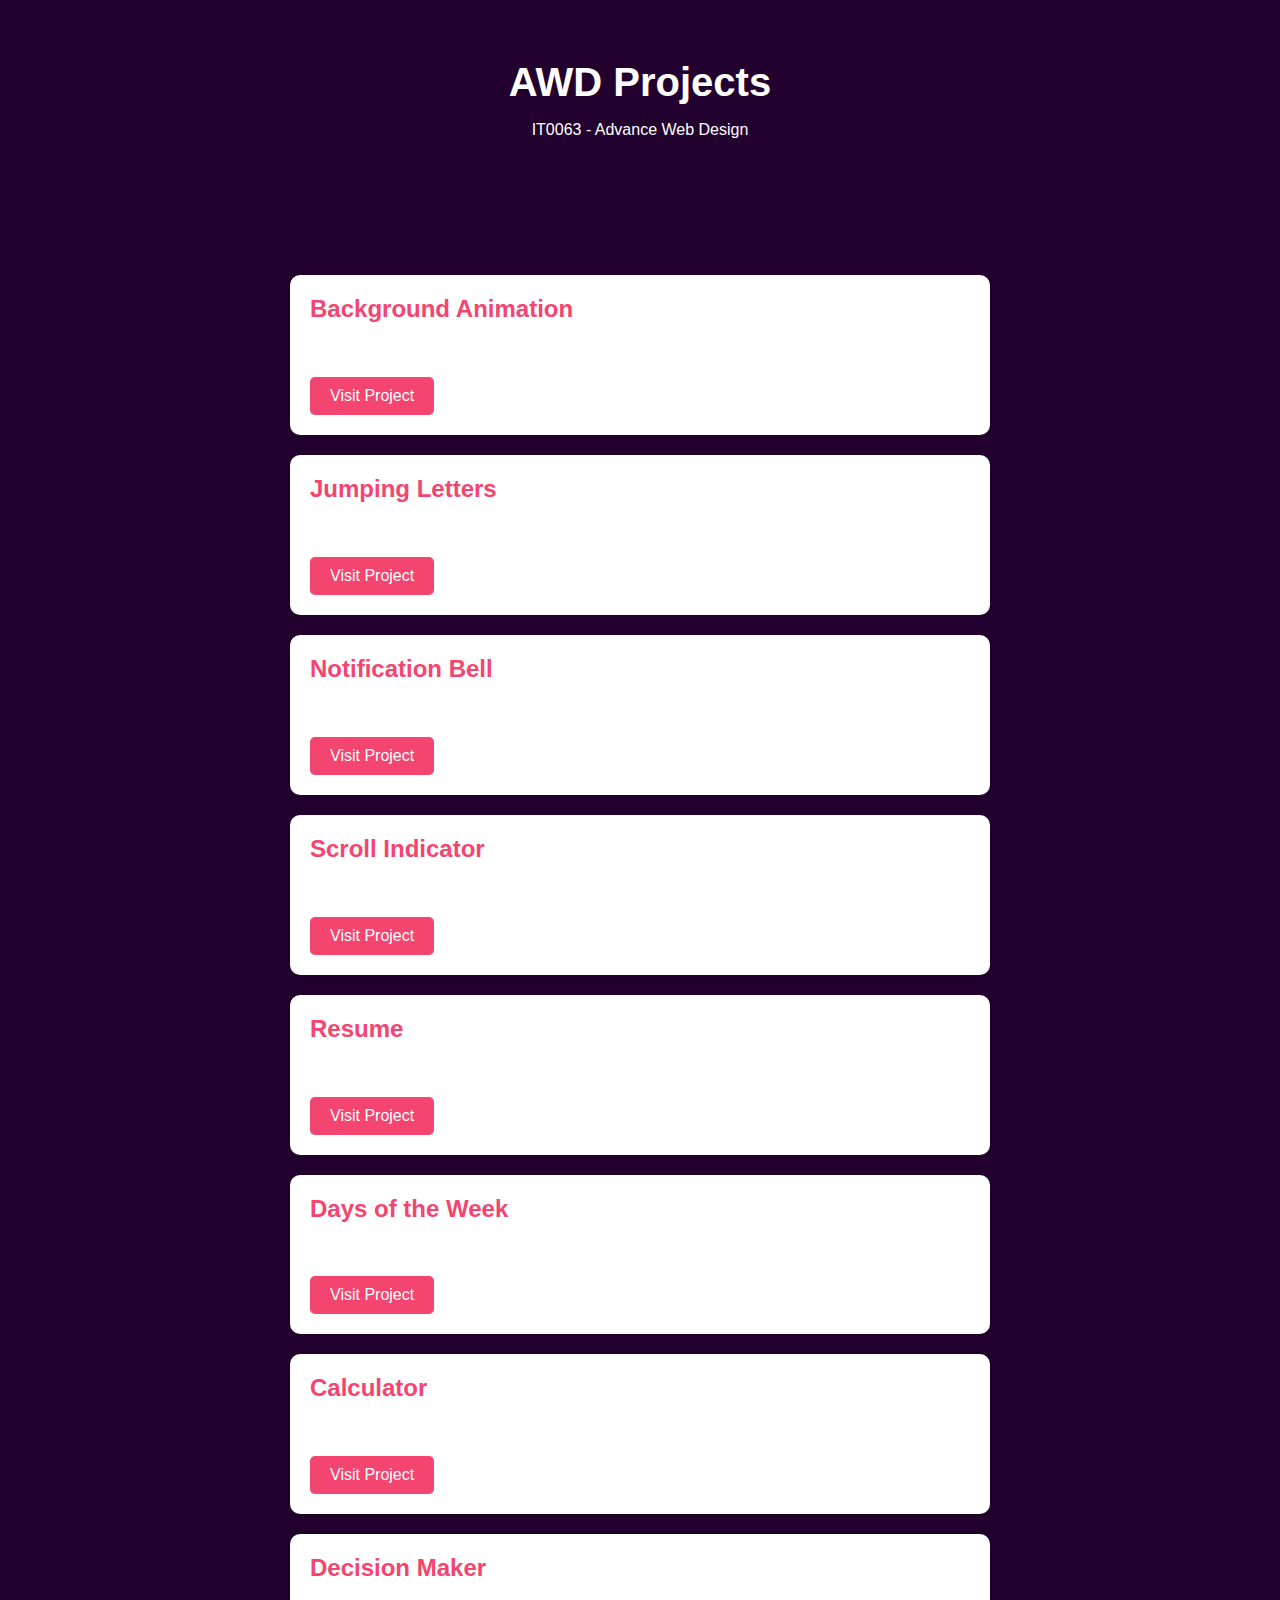
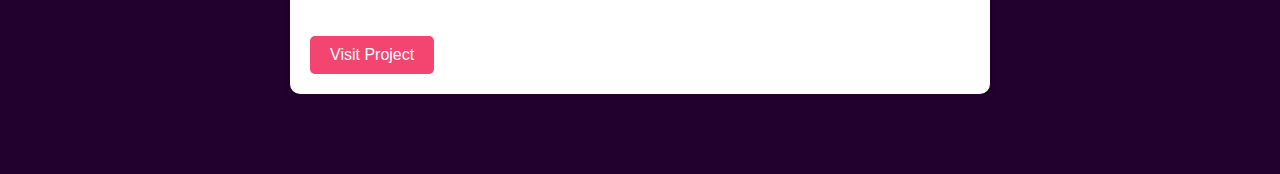
<file: index.html>
<!DOCTYPE html>
<html lang="en">

<head>
    <meta charset="UTF-8">
    <meta name="viewport" content="width=device-width, initial-scale=1.0">
    <title>pascua_landingpage</title>
    <link rel="stylesheet" href="./Assets/CSS/style.css">
</head>

<body>
    <header>
        <div class="container">
            <h1>AWD Projects</h1>
            <p>IT0063 - Advance Web Design</p>
        </div>
    </header>

    <section class="projects">
        <div class="container">
            <div class="project" style="background-image: url(https://i.pinimg.com/236x/18/2d/b9/182db9ac0cbc0450702cf7dc954f5f89.jpg);">
                <h2>Background Animation</h2>
                <p>Laboratory Activity #1</p>
                <a href="./pascua_bganimation_awd/index.html" target="_blank" class="btn">Visit Project</a>
            </div>

        <div class="project" style="background-image: url(https://i.pinimg.com/236x/fe/55/3e/fe553eda97887845a0e82295acfb2255.jpg);">
                <h2>Jumping Letters</h2>
                <p>Laboratory Activity #2</p>
                <a href="./pascua_jumping letters_awd/index.html" target="_blank" class="btn">Visit Project</a>
            </div>

        <div class="project" style="background-image: url(https://i.pinimg.com/236x/77/34/9e/77349e886e4832c67fe6620bd7ac2aef.jpg);">
                <h2>Notification Bell</h2>
                <p>Laboratory Activity #3</p>
                <a href="./pascua_notifbell_awd/index.html" target="_blank" class="btn">Visit Project</a>
            </div>

        <div class="project" style="background-image: url(https://i.pinimg.com/236x/b5/34/91/b53491bc03cb387e6603e13981778e6d.jpg);">
                <h2>Scroll Indicator</h2>
                <p>Laboratory Acitivity #4</p>
                <a href="./pascua_scrollindicator_awd/index.html" target="_blank" class="btn">Visit Project</a>
            </div>

            <div class="project" style="background-image: url(https://i.pinimg.com/236x/99/08/b9/9908b9289ad5b9a96707dd18136f4831.jpg);">
                <h2>Resume</h2>
                <p>Technical Summative 1</p>
                <a href="./pascua_resume_awd/index.html" target="_blank" class="btn">Visit Project</a>
            </div>

        <div class="project" style="background-image: url(https://i.pinimg.com/236x/74/ce/78/74ce785ecfc83791a717a5e5d74e4906.jpg);">
                <h2>Days of the Week</h2>
                <p>Technical Summative 2</p>
                <a href="./pascua_tsa2_awd/index.html" target="_blank" class="btn">Visit Project</a>
            </div>

        <div class="project" style="background-image: url(https://i.pinimg.com/236x/24/62/ca/2462ca8b38e99ca0b04f3910046bdd32.jpg);">
                <h2>Calculator</h2>
                <p>Technical Summative 3</p>
                <a href="./pascua_tsa3_awd/index.html" target="_blank" class="btn">Visit Project</a>
            </div>

        <div class="project" style="background-image: url(https://i.pinimg.com/236x/03/d9/52/03d9520307238b21b4ea436628b23b85.jpg);">
                <h2>Decision Maker</h2>
                <p>Animation Project</p>
                <a href="./pascua_midterm_awd/index.html" target="_blank" class="btn">Visit Project</a>
            </div>

            </div>
    </section>
    
    <script src="./Assets/JS/script.js"></script>

</body>

</html>
</file>
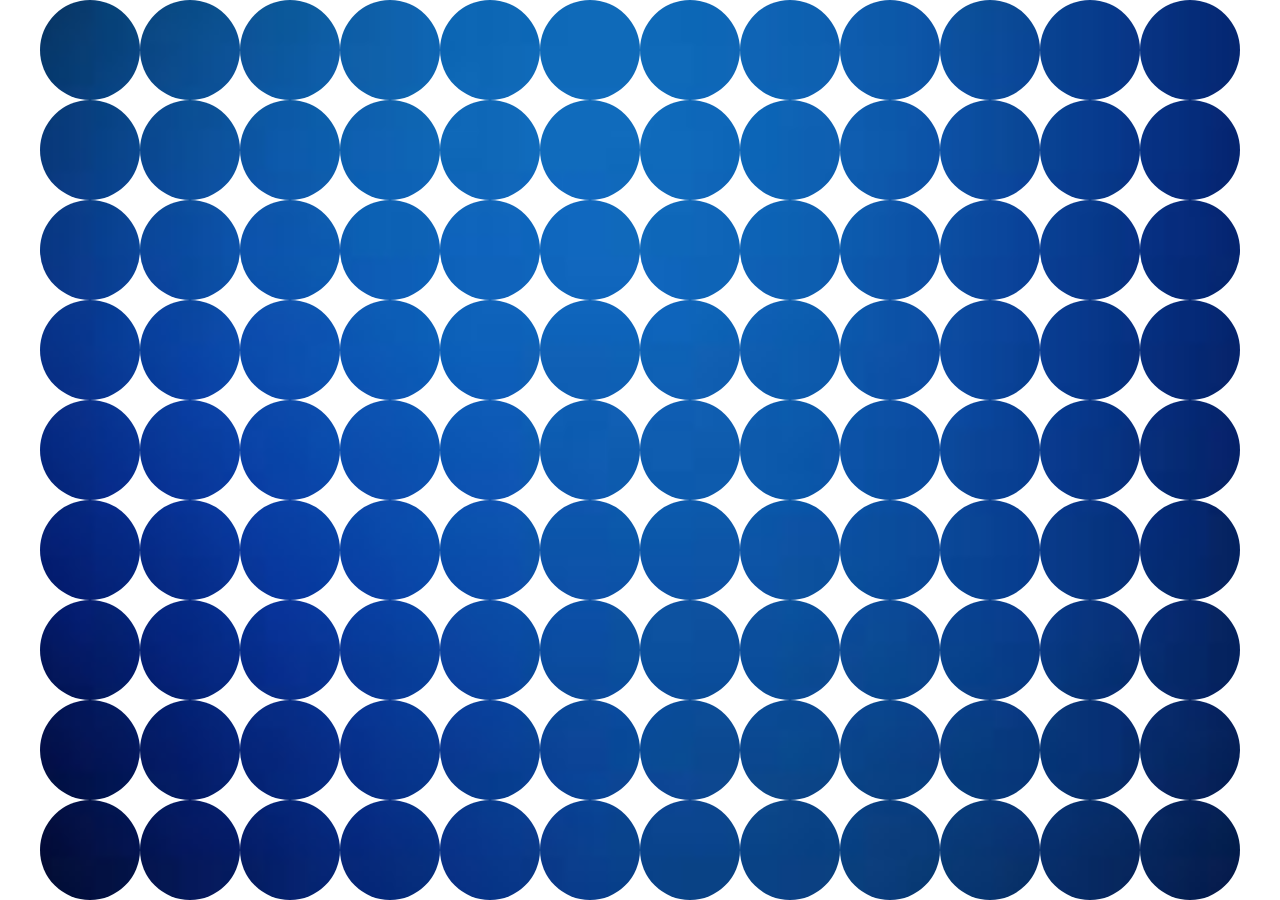
<file: pascua_bganimation_awd/index.html>
<!DOCTYPE html>
<html lang="en">
<head>
    <meta charset="UTF-8">
    <meta name="viewport" content="width=device-width, initial-scale=1.0">
    <title>pascua_bganimation</title>
    <link rel="stylesheet" href="./Assets/CSS/style.css">
</head>
<body>
    <div class="container"></div>
    
    <script src="./Assets/JS/script.js"></script>
</body>
</html>
</file>
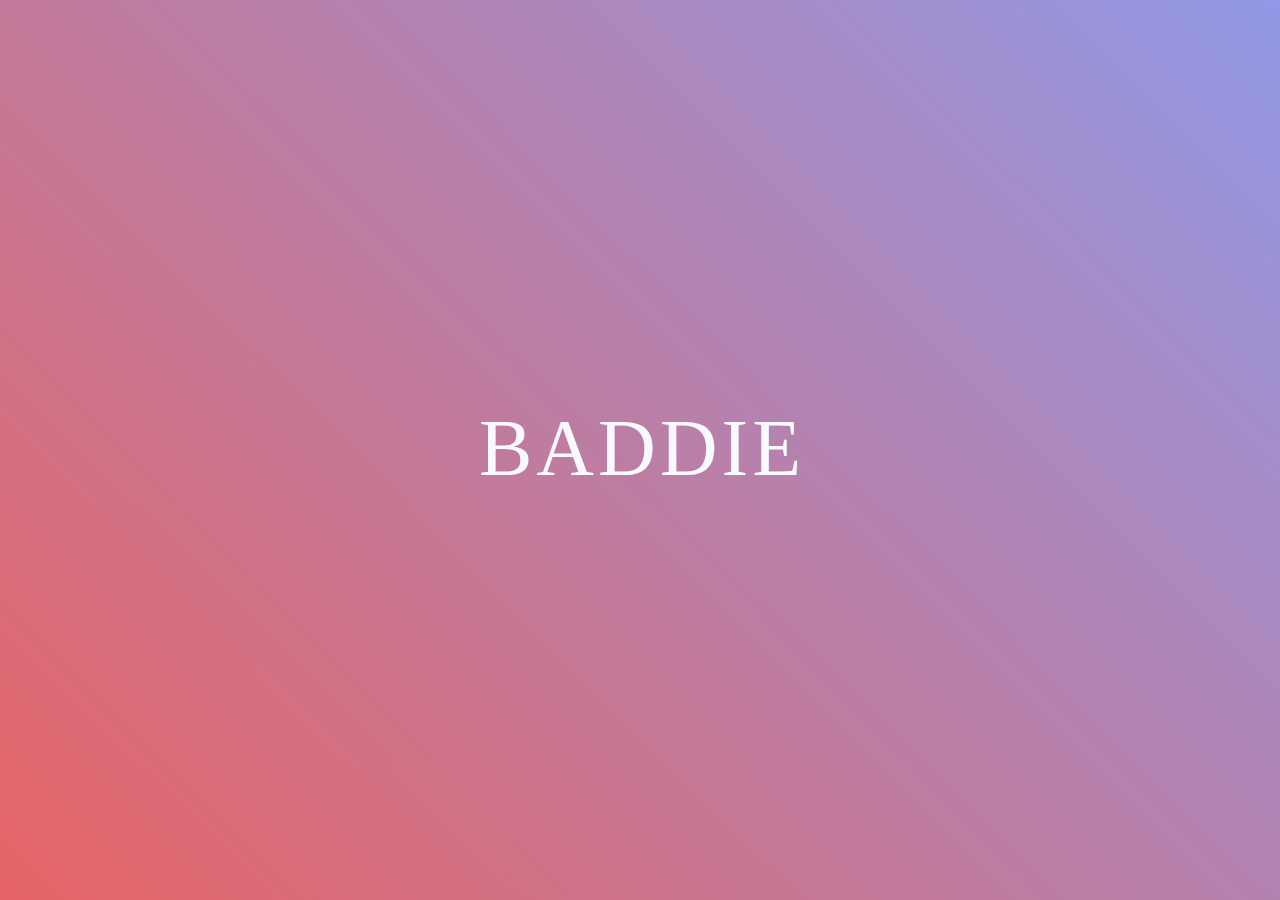
<file: pascua_jumping letters_awd/index.html>
<!DOCTYPE html>
<html lang="en">
<head>
    <meta charset="UTF-8"/>
    <meta name="viewport" content="width=device-width, initial-scale=1.0"/>
    <title>pascua_jumpingletters</title>
    <link rel="stylesheet" href="./Assets/CSS/style.css"/>
</head>
<body>
    <div class="letters" id="_letters">
        <span class="letter" id="_letter">B</span>
        <span class="letter" id="_letter">A</span>
        <span class="letter" id="_letter">D</span>
        <span class="letter" id="_letter">D</span>
        <span class="letter" id="_letter">I</span>
        <span class="letter" id="_letter">E</span>
    </div>
    <script src="./Assets/JS/script.js"></script>
</body>
</html>
</file>
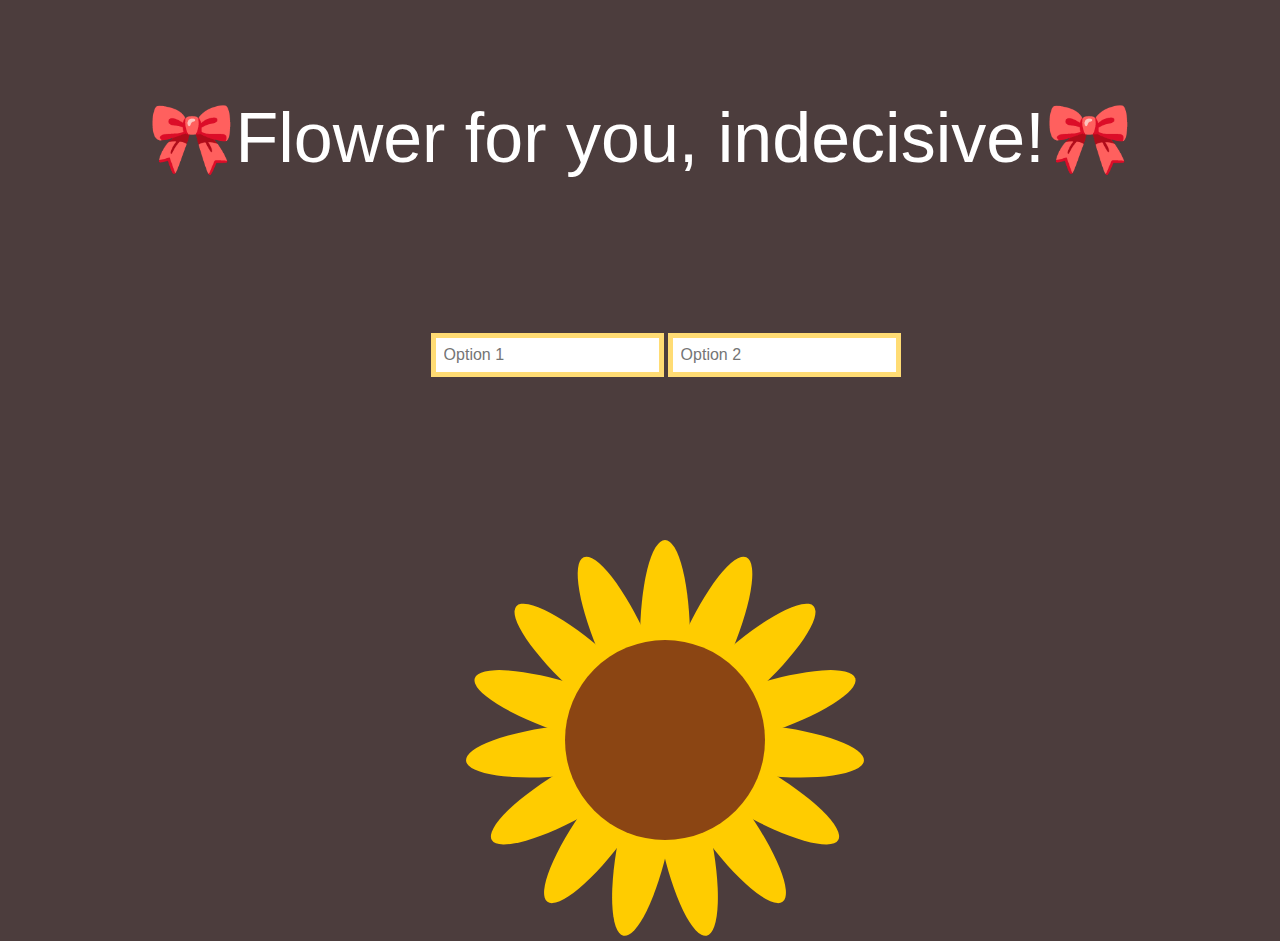
<file: pascua_midterm_awd/index.html>
<!DOCTYPE html>
<html lang="en">
<head>
    <meta charset="UTF-8">
    <meta name="viewport" content="width=device-width, initial-scale=1.0">
    <link rel="stylesheet" href="./Assets/CSS/style.css">
</head>
<body>
    <div class="message">
        <p>🎀Flower for you, indecisive!🎀</p>
    </div>

    <div class="flower" id="flower">
            
        <div class="center-circle"></div>
        
        <div class="petal" onclick="fallOff(this)" style="transform: rotate(0deg);"></div>
        <div class="petal" onclick="fallOff(this)" style="transform: rotate(24deg);"></div>
        <div class="petal" onclick="fallOff(this)" style="transform: rotate(48deg);"></div>
        <div class="petal" onclick="fallOff(this)" style="transform: rotate(72deg);"></div>
        <div class="petal" onclick="fallOff(this)" style="transform: rotate(96deg);"></div>
        <div class="petal" onclick="fallOff(this)" style="transform: rotate(120deg);"></div>
        <div class="petal" onclick="fallOff(this)" style="transform: rotate(144deg);"></div>
        <div class="petal" onclick="fallOff(this)" style="transform: rotate(168deg);"></div>
        <div class="petal" onclick="fallOff(this)" style="transform: rotate(192deg);"></div>
        <div class="petal" onclick="fallOff(this)" style="transform: rotate(216deg);"></div>
        <div class="petal" onclick="fallOff(this)" style="transform: rotate(240deg);"></div>
        <div class="petal" onclick="fallOff(this)" style="transform: rotate(264deg);"></div>
        <div class="petal" onclick="fallOff(this)" style="transform: rotate(288deg);"></div>
        <div class="petal" onclick="fallOff(this)" style="transform: rotate(312deg);"></div>
        <div class="petal" onclick="fallOff(this)" style="transform: rotate(336deg);"></div>

    </div> 

    <div class="input" id="input">
    <input type="text" id="desisyon1" placeholder="Option 1">
    <input type="text" id="desisyon2" placeholder="Option 2">


    <script src="./Assets/JS/script.js"></script>
</body>
</html>
</file>
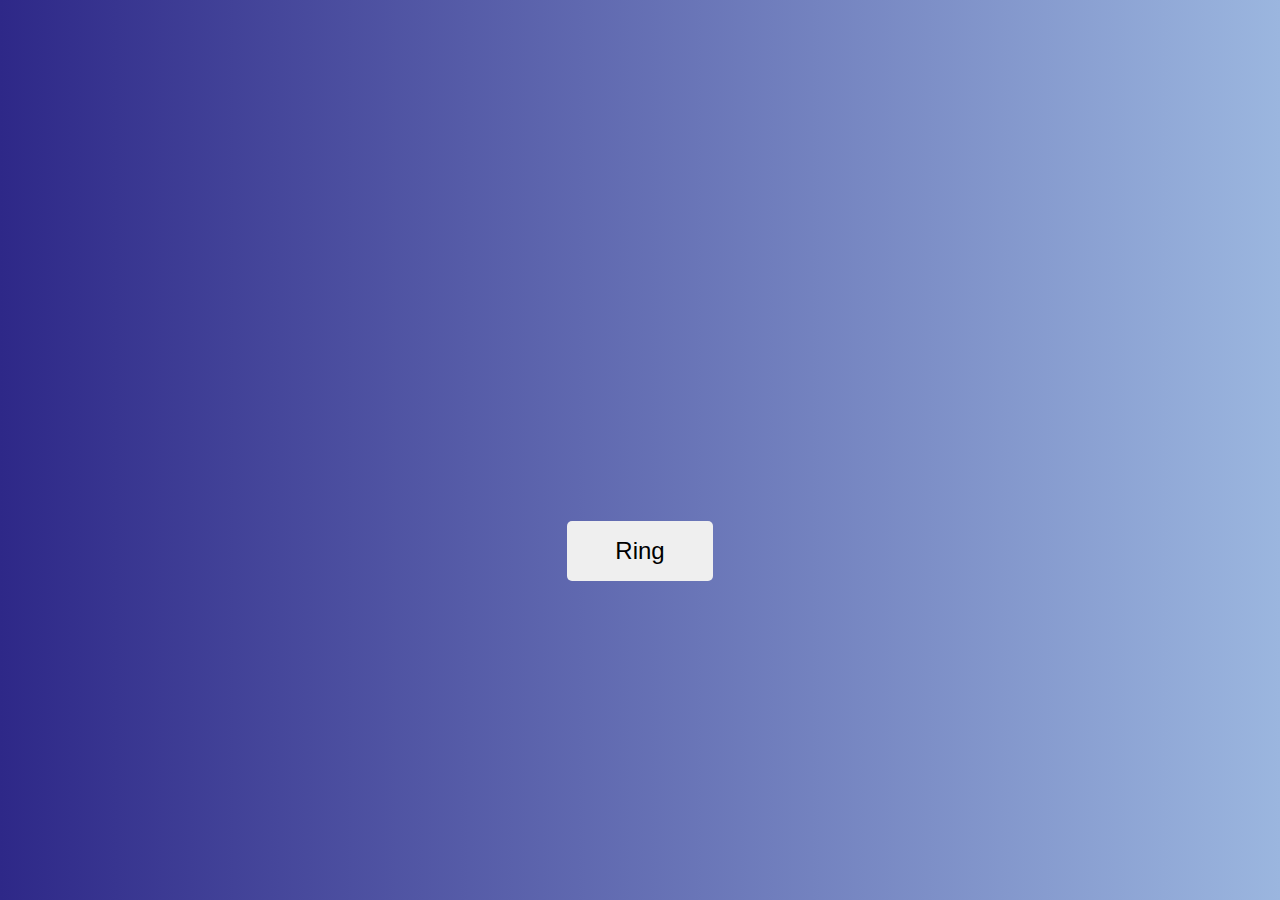
<file: pascua_notifbell_awd/index.html>
<!DOCTYPE html>
<html lang="en">
<head>
    <meta charset="UTF-8">
    <meta name="viewport" content="width=device-width, initial-scale=1.0">
    <link rel="stylesheet" href="./Assets/CSS/style.css">
    <link rel="stylesheet" href="https://cdnjs.cloudflare.com/ajax/libs/font-awesome/6.5.1/css/all.min.css" integrity="sha512-DTOQO9RWCH3ppGqcWaEA1BIZOC6xxalwEsw9c2QQeAIftl+Vegovlnee1c9QX4TctnWMn13TZye+giMm8e2LwA==" crossorigin="anonymous" referrerpolicy="no-referrer" />
    <title>pascua_notifbell</title>
</head>
<body>
    
<div class="container" id="_container">
    <div class="notification" id="_notification"></div>
    <button type="button" class="button" id="_button">Ring</button>
</div>


    <script src="./Assets/JS/script.js"></script>
</body>
</html>
</file>
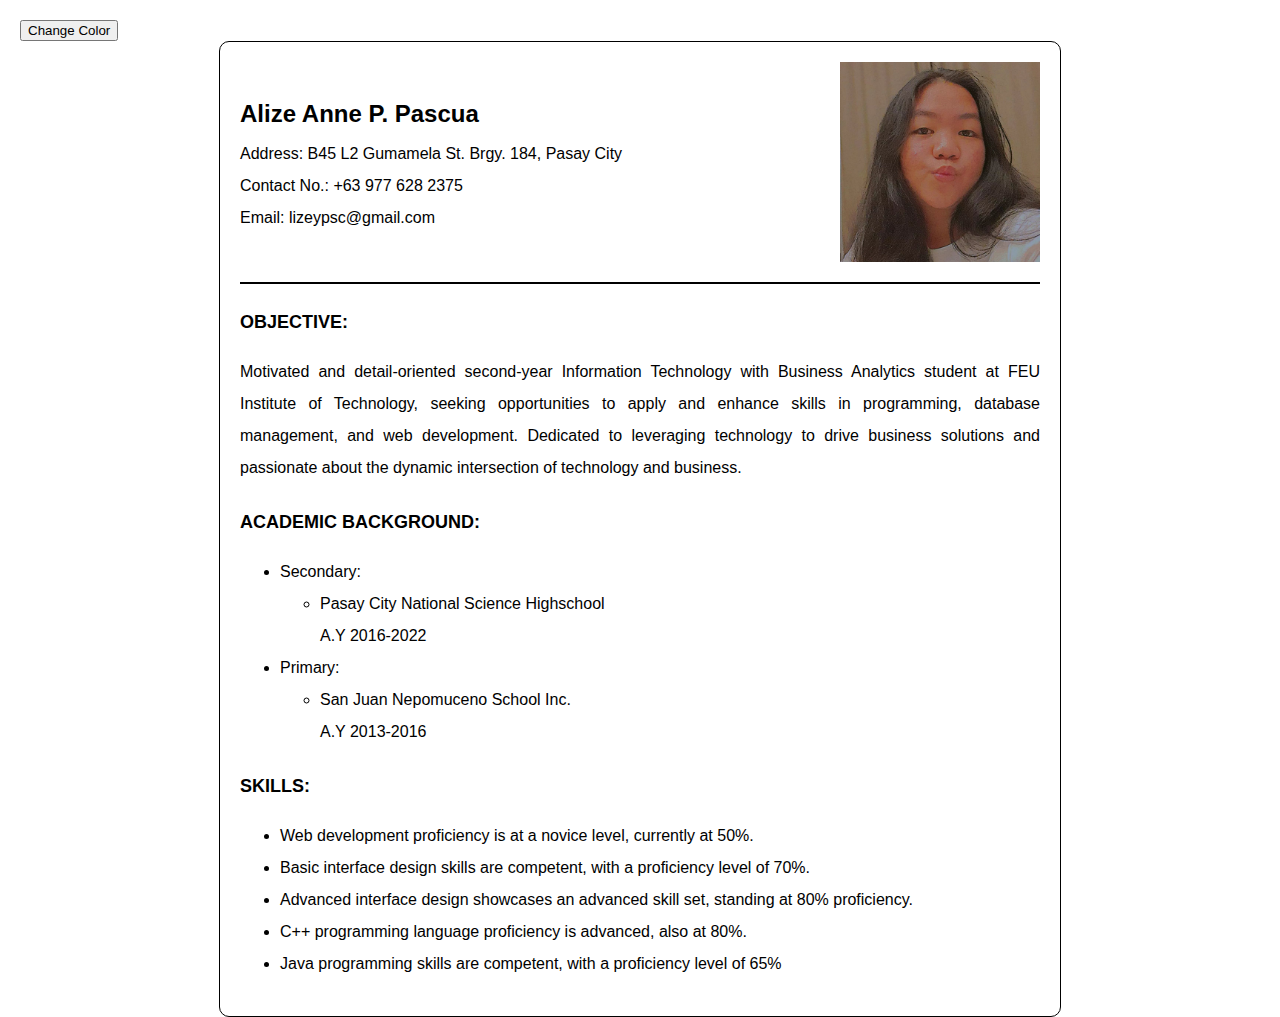
<file: pascua_resume_awd/index.html>
<!DOCTYPE html>
<html>
<head>
    <title>TSA 1 - Advance Web Design</title>
    <link rel="stylesheet" href="./Assets/CSS/style.css">
    <script src="./Assets/JS/script.js"></script>
    <!-- Google tag (gtag.js) -->
<script async src="https://www.googletagmanager.com/gtag/js?id=G-PP8JN1RBSK"></script>
<script>
  window.dataLayer = window.dataLayer || [];
  function gtag(){dataLayer.push(arguments);}
  gtag('js', new Date());

  gtag('config', 'G-PP8JN1RBSK');
</script>
</head>
<body>
    <button class="button" onclick="changeColor()">Change Color</button>
    <div class="container">
        <div class="header">
            <div class="contact-info">
                <div class="name">Alize Anne P. Pascua</div>
                <div>Address: B45 L2 Gumamela St. Brgy. 184, Pasay City</div>
                <div>Contact No.: +63 977 628 2375</div>
                <div>Email: lizeypsc@gmail.com</div>
            </div  >
            <img class="profile-pic" src="alize.jpg" alt="Profile Picture">
        </div>
        
        <div class="line"></div>
        
        <div class="section">
            <div class="section-title">OBJECTIVE:</div>
            <p>Motivated and detail-oriented second-year Information Technology with Business Analytics student at FEU Institute of Technology, seeking opportunities to apply and enhance skills in programming, database management, and web development. Dedicated to leveraging technology to drive business solutions and passionate about the dynamic intersection of technology and business.</p>
        </div>
        
        <div class="section">
            <div class="section-title">ACADEMIC BACKGROUND:</div>
            <ul>
                <li>Secondary:
                    <ul>
                        <li>Pasay City National Science Highschool
                            <br>A.Y 2016-2022</li>
                    </ul>
                </li>
                <li>Primary:
                    <ul>
                        <li>San Juan Nepomuceno School Inc.
                            <br>A.Y 2013-2016</li>
                    </ul>
                </li>
            </ul>
        </div>
        
        
        <div class="section">
            <div class="section-title">SKILLS:</div>
            <ul>
                <li>Web development proficiency is at a novice level, currently at 50%.</li>
                <li>Basic interface design skills are competent, with a proficiency level of 70%.</li>
                <li>Advanced interface design showcases an advanced skill set, standing at 80% proficiency.</li>
                <li>C++ programming language proficiency is advanced, also at 80%.</li>
                <li>Java programming skills are competent, with a proficiency level of 65%</li>
            </ul>
        </div>
            
    </div>
</body>
</html>
</file>
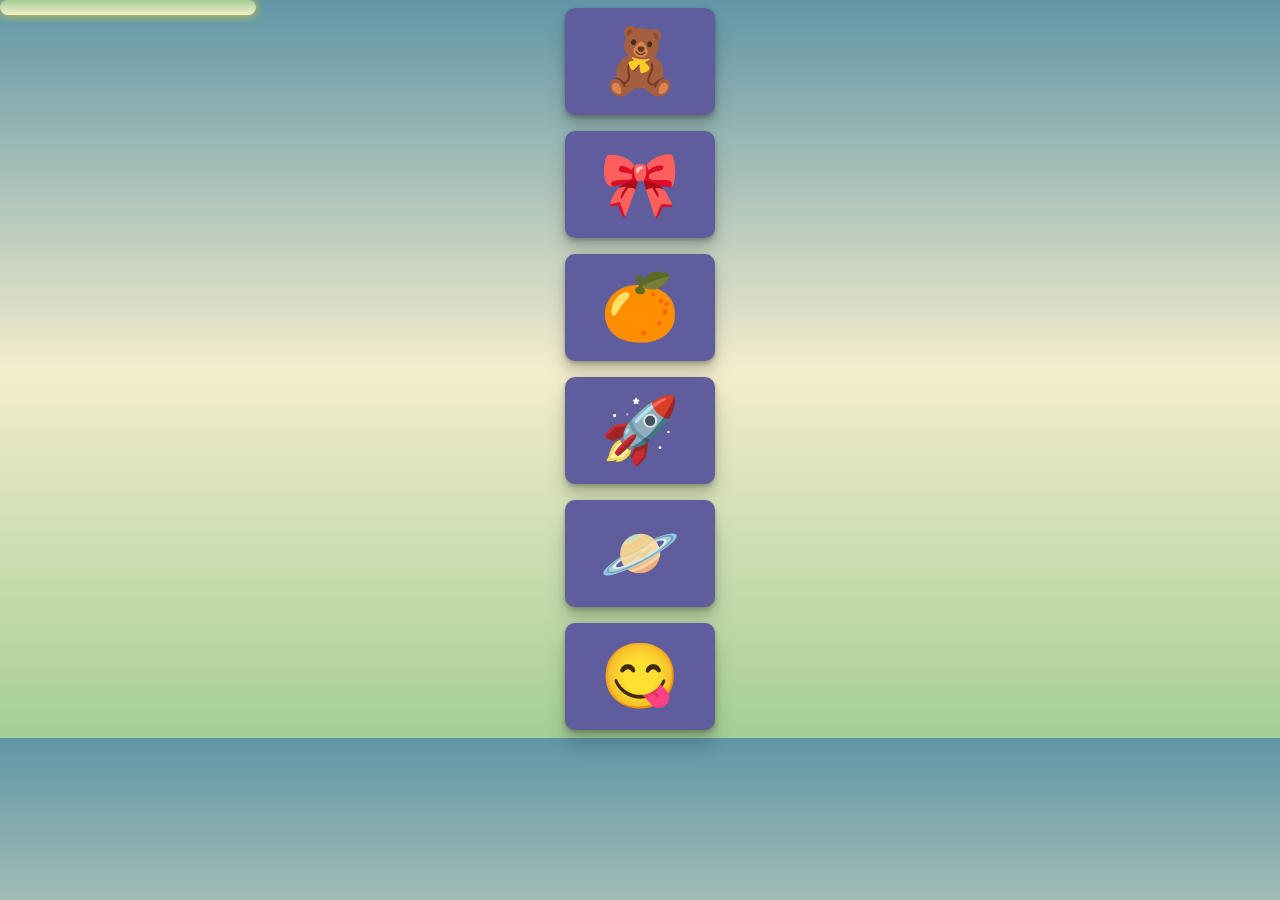
<file: pascua_scrollindicator_awd/index.html>
<!DOCTYPE html>
<html lang="en">
<head>
    <meta charset="UTF-8" />
    <meta name="viewport" content="width=device-width, initial-scale=1.0" />
    <title>pascua_scrollindicator</title>
    <link rel="stylesheet" href="./Assets/CSS/style.css" />
</head>
<body>
    <div class="indicator" id="scrollIndicator"></div>

    <div class="text">
        <h2><span>🧸</span></h2>
        <h2><span>🎀</span></h2>
        <h2><span>🍊</span></h2>
        <h2><span>🚀</span></h2>
        <h2><span>🪐</span></h2>
        <h2><span>😋</span></h2>
    </div>

    <script src="./Assets/JS/script.js"></script>
</body>
</html>
</file>
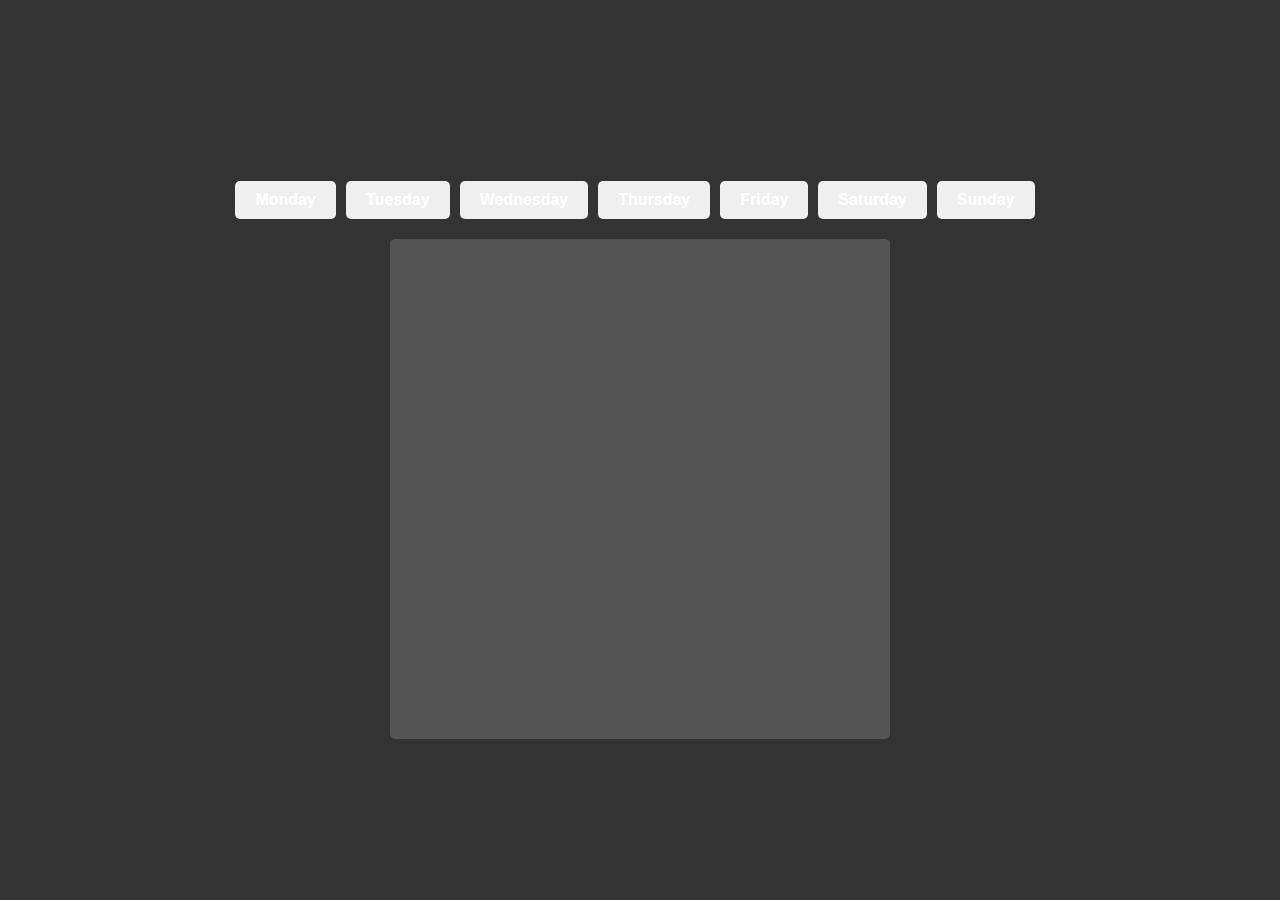
<file: pascua_tsa2_awd/index.html>
<!DOCTYPE html>
<html lang="en">
<head>
    <meta charset="UTF-8">
    <meta name="viewport" content="width=device-width, initial-scale=1.0">
    <link rel="stylesheet" href="./Assets/CSS/style.css">
    <title>pascua_awd_tsa2</title>
</head>
<body>
    <div class="button-container">
        <button id="monday" class="day-button" data-color="#7D0A0A">Monday</button>
        <button id="tuesday" class="day-button" data-color="#BF3131">Tuesday</button>
        <button id="wednesday" class="day-button" data-color="#EE7214">Wednesday</button>
        <button id="thursday" class="day-button" data-color="#F7B787">Thursday</button>
        <button id="friday" class="day-button" data-color="#EAD196">Friday</button>
        <button id="saturday" class="day-button" data-color="#F3EDC8">Saturday</button>
        <button id="sunday" class="day-button" data-color="#527853">Sunday</button>
    </div>
    <div class="box" id="color-box"></div>
    <script src="./Assets/JS/script-1.js"></script>
</body>
</html>
</file>
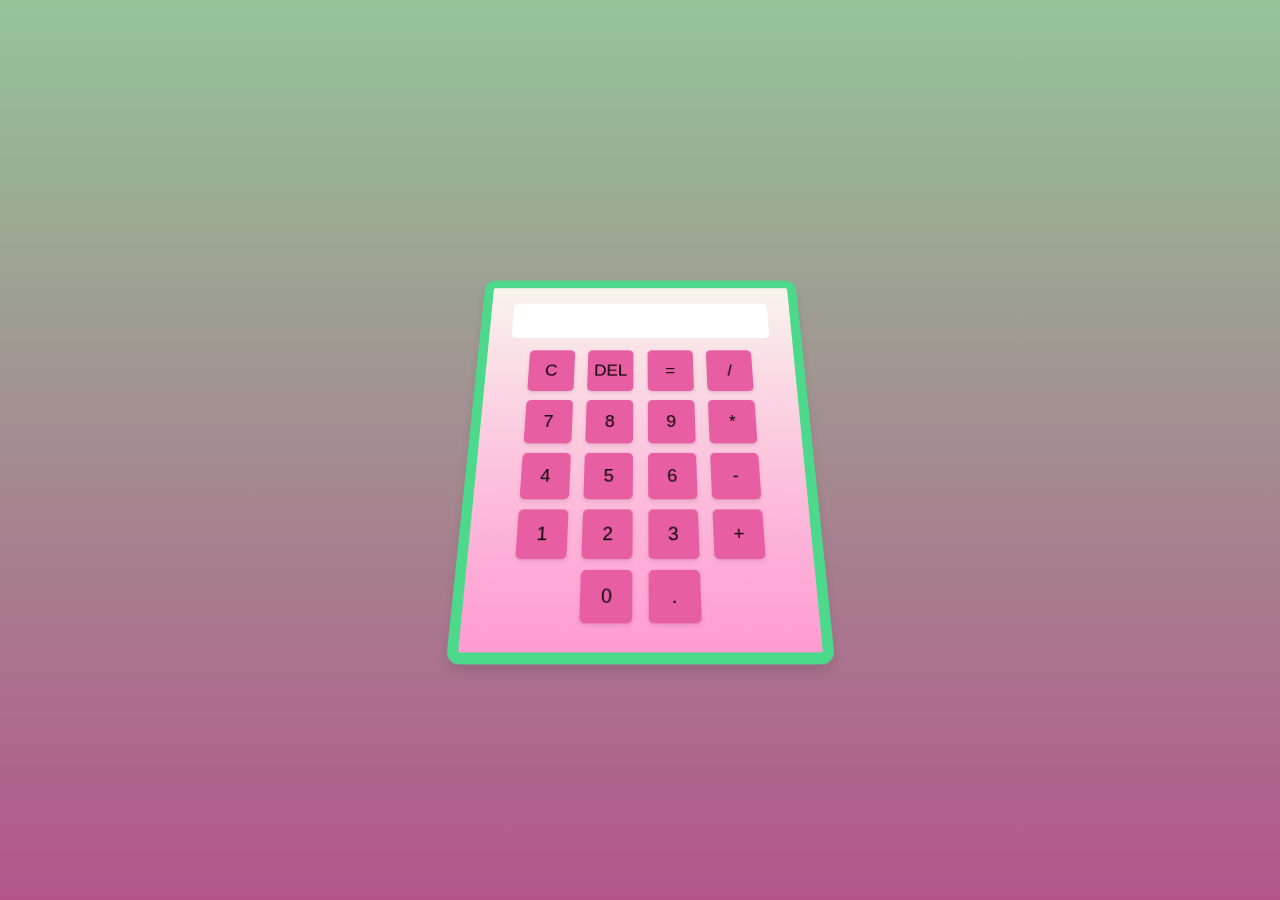
<file: pascua_tsa3_awd/index.html>
<!DOCTYPE html>
<html lang="en">
<head>
    <meta charset="UTF-8">
    <meta name="viewport" content="width=device-width, initial-scale=1.0">
    <link rel="stylesheet" href="./Assets/CSS/style.css">
    <title>pascua_tsa3</title>
</head>
<body>
    <div id="calculator">
        <input type="text" id="display" readonly>
        <br>
        <button onclick="clearDisplay()">C</button>
        <button onclick="backspace()">DEL</button>

        <button onclick="calculate()">=</button>
        <button onclick="appendToDisplay('/')">/</button>
        <br>
        <button onclick="appendToDisplay('7')">7</button>
        <button onclick="appendToDisplay('8')">8</button>
        <button onclick="appendToDisplay('9')">9</button>
        <button onclick="appendToDisplay('*')">*</button>
        <br>
        <button onclick="appendToDisplay('4')">4</button>
        <button onclick="appendToDisplay('5')">5</button>
        <button onclick="appendToDisplay('6')">6</button>
        <button onclick="appendToDisplay('-')">-</button>
        <br>
        <button onclick="appendToDisplay('1')">1</button>
        <button onclick="appendToDisplay('2')">2</button>
        <button onclick="appendToDisplay('3')">3</button>
        <button onclick="appendToDisplay('+')">+</button>
        <br>
        <button onclick="appendToDisplay('0')">0</button>
        <button onclick="appendToDisplay('.')">.</button>
        
      </div>
      
    <script src="./Assets/JS/script-2.js"></script>
    
</body>
</html>
</file>
<file: Assets/CSS/style.css>
body {
    font-family:'Lucida Sans', 'Lucida Sans Regular', 'Lucida Grande', 'Lucida Sans Unicode', Geneva, Verdana, sans-serif;
    margin: 0;
    padding: 0;
    box-sizing: border-box;
    background-color: #23012e;
    color: #333;
}

.container {
    max-width: 700px;
    margin: 0 auto;
    padding: 20px;
}

header {
    background-image: url(https://i.pinimg.com/564x/cf/5d/70/cf5d706a381b4aca027c554487083fdd.jpg);
    color: #fff;
    padding: 40px 0;
    text-align: center;
    border-radius: 0 0 20px 20px;
}

header h1 {
    margin: 0;
    font-size: 2.5em;
}

.projects {
    padding: 40px 0;
}

.project {
    background-color: #fff;
    border-radius: 10px;
    box-shadow: 0 0 10px rgba(0, 0, 0, 0.1);
    padding: 20px;
    margin-bottom: 20px;
}

.project h2 {
    margin-top: 0;
    color: #f44470;
}

.project p {
    color: #ffffff;
}

.btn {
    display: inline-block;
    padding: 10px 20px;
    background-color: #f44470;
    color: #fff;
    text-decoration: none;
    border-radius: 5px;
    transition: transform 0.3s ease-in-out;
}

.btn:hover {
    transform: scale(1.1);
}


.project:nth-child(1) {
    background-image: url(https://i.pinimg.com/236x/18/2d/b9/182db9ac0cbc0450702cf7dc954f5f89.jpg);
}

.project:nth-child(2) {
    background-image: url(https://i.pinimg.com/236x/fe/55/3e/fe553eda97887845a0e82295acfb2255.jpg);
}

.project:nth-child(3) {
    background-image: url(https://i.pinimg.com/236x/77/34/9e/77349e886e4832c67fe6620bd7ac2aef.jpg);
}

.project:nth-child(4) {
    background-image: url(https://i.pinimg.com/236x/b5/34/91/b53491bc03cb387e6603e13981778e6d.jpg);
}

.project:nth-child(5) {
    background-image: url(https://i.pinimg.com/236x/99/08/b9/9908b9289ad5b9a96707dd18136f4831.jpg);
}

.project:nth-child(6) {
    background-image: url(https://i.pinimg.com/236x/74/ce/78/74ce785ecfc83791a717a5e5d74e4906.jpg);
}

.project:nth-child(7) {
    background-image: url(https://i.pinimg.com/236x/24/62/ca/2462ca8b38e99ca0b04f3910046bdd32.jpg);
}

.project:nth-child(8) {
    background-image: url(https://i.pinimg.com/236x/03/d9/52/03d9520307238b21b4ea436628b23b85.jpg);
}
</file>
<file: pascua_bganimation_awd/Assets/CSS/style.css>
* {
    box-sizing: border-box;
    margin: 0;
    padding: 0;
    cursor: pointer;
}

body {
    height: 100vh;
    overflow: hidden;
}

body::before {
    content: '';
    position: fixed;
    top: 0;
    left: 0;
    width: 100%;
    height: 100%;
    background-image: url(https://blogger.googleusercontent.com/img/b/R29vZ2xl/AVvXsEiU07w4BlIb2F3wNQyFfXRRrlmJ8x-LBhAt5xF_sTqAVQk1PUw8laYtrYt9DuP9P55oetSeZ_c6yq_Lwc56gZjT18xSjdA_tohmYjaF9xGb5ARk2EJDLZVCS12WycYwO1bqDbhVERzH4oGYc9AAWTkTdzxjlqfNxG3vvqD-JWKP8y-yCuT3LaRTsaYHGmwD/s1280/MCJ_Forcebook_176A6818.JPG);
    background-position: center;
    background-attachment: fixed;
    background-size: cover;
    z-index: -1;
}

.container {
    display: flex;
    justify-content: center;
    align-items: center;
    width: 100%;
    height: 100vh;
    flex-wrap: wrap;
    overflow: hidden;
    position: relative;
    z-index: 1;
}

.container span {
    position: relative;
    display: flex;
    justify-content: center;
    align-items: center;
    min-height: 100px;
    min-width: 100px;
    clip-path: circle(50% at 50% 50%);
}

.container span::before {
    content: '';
    position: absolute; 
    background: url([data-uri]);
    background-position: center;
    background-attachment: fixed;
    background-size: cover;
    transition: 20s;
    opacity: 5; 
    pointer-events: none;
    width: 100%;
    height: 100%;
}

.container span:hover::before {
    transition: 0s;
    opacity: 0; 
    width: 100%;
    height: 100%;
}
</file>
<file: pascua_jumping letters_awd/Assets/CSS/style.css>
* {
    box-sizing: border-box;
    margin: 0;
    padding: 0;
}

body {
    display: flex;
    justify-content: center;
    align-items: center;
    height: 100vh;
    flex-direction: column;
    background: linear-gradient(45deg, #e66465, #9198e5);
}

.letters {
    perspective: 1000px;
    font-family: cursive;
    color: ghostwhite;
}

.letter {
    overflow: hidden;
    cursor: pointer;
    display: inline-block;
    user-select: none;
    line-height: 0.8;
    font-size: 5rem;
}

.letter.active {
    animation: jump 1s ease-in-out;
    transform: translate(0, 0);
}

@keyframes jump {
    0% {
        transform: rotateX(0, 0) rotate(180deg);
    }
    25% {
        transform: scale(2) translate(0, -150px);
    }
    75% {
        transform: scale(1.1, 1.1) translate(0, 200px);
    }
    100% {
        transform: translate(0, 0) rotate(360deg);
    }
}
</file>
<file: pascua_midterm_awd/Assets/CSS/style.css>
body {
    display: flex;
    justify-content: center;
    align-items: center;
    height: 100vh;
    margin: 0;
    background-color: #4C3D3D;
}

.message {
    position: absolute;
    font-family:'Trebuchet MS', 'Lucida Sans Unicode', 'Lucida Grande', 'Lucida Sans', Arial, sans-serif;
    font-size: 70px;
    color: #fff;
    text-align: center;
    top: 3%;
}

.flower {
    position: relative;
    top: 10%;
}

.input {
    position: absolute;
    top: 40%;
    left: 52%;
    transform: translate(-50%, -50%);
}

.petal {
    width: 50px;
    height: 200px;
    background-color: #ffcc00;
    position: absolute;
    border-radius: 50% 50% 50% 0;
    transform-origin: 50% 100%;
    cursor: pointer;
}

.center-circle {
    width: 200px;
    height: 200px;
    background-color: #8b4513; 
    border-radius: 50%;
    position: absolute;
    top: 100px; 
    left: -75px; 
    z-index: 1; 
}

input {
    margin-bottom: 10px;
    padding: 8px;
    font-size: 16px;
    border: 5px solid #ffdc74;
}

.popup {
    position: absolute;
    background-color: #ffdc74;
    font-family:'Trebuchet MS', 'Lucida Sans Unicode', 'Lucida Grande', 'Lucida Sans', Arial, sans-serif;
    padding: 10px;
    border: 1px solid #8b4513;
    box-shadow: 0 0 10px rgba(0, 0, 0, 0.5);
    z-index: 1000; 
    top: 50%; 
    left: 52%; 
    transform: translate(-50%, -50%);
}
</file>
<file: pascua_notifbell_awd/Assets/CSS/style.css>
* {
    margin: 0;
    padding: 0;
    box-sizing: border-box;
}

body {
    background: linear-gradient(90deg, #2e2888 0%, #9bb6df 100%);
    display: flex;
    justify-content: center;
    align-items: center;
    height: 100vh;
}

.container {
    display: flex;
    justify-content: center;
    align-items: center;
    flex-direction: column;
}

.button {
    border: none;
    outline: none;
    font-size: 1.5rem;
    font-family: Impact, Haettenschweiler, 'Arial Narrow Bold', sans-serif;
    margin: 1rem;
    padding: 1rem 3rem;
    border-radius: 5px; 
    text-align: center;
    z-index: 1;
    transition: 0.5s;
    cursor: pointer;

    &.red {
        background: rgb(224, 103, 178);
    }

    &.active {
        transform: translate(5%, 5%);
        border-radius: 50%
    }
}

.notification {
    width: 15px;
    display: flex;
    justify-content: center;
    align-items: center;
    height: inherit;
    position: relative;
    color: black;

    &::after {
        min-width: 30px;
        min-height: 30px;
        content: attr(data-count);
        display: flex;
        justify-content: center;
        align-self: center;
        background-color: rgb(224, 103, 178);
        border-radius: 50%;
        position: absolute;
        top: 10px;
        right: 20px;
        transition: 0.3s;
        opacity: 0;
        transform: scale(0.5);
        font-size: 1.5rem;
    }

    &::before {
        content: '\f0f3';
        font-family: 'Font Awesome 5 Free';
        display: block;
        color: rgb(255, 255, 255);
        font-size: 10rem;
        margin-bottom: 1rem;
    }

    &.count::after {
        opacity: 1;
        transform: scale(1);
    }

    &.notify::before {
        animation: belltiling 1s ease-in-out;
    }
}


@keyframes belltiling {
    0% {
        transform: rotate(0deg);
    }
    25% {
        transform: rotate(15deg);
    }
    50% {
        transform: rotate(-15deg);
    }
    75% {
        transform: rotate(15deg);
    }
    100% {
        transform: rotate(0deg);
    }
}
</file>
<file: pascua_resume_awd/Assets/CSS/style.css>
body {
    font-family: Arial, sans-serif;
    margin: 0;
    padding: 0;
    text-align: justify; 
}

.container {
    max-width: 800px;
    margin: 0 auto;
    padding: 20px;
    border: 1px solid #000000;
    border-radius: 10px;
    line-height: 2;
}

.header {
    display: flex;
    align-items: center;
    justify-content: space-between;
}

.profile-pic {
    width: 200px;
    height: 200px;
}

.contact-info {
    float: left;
    margin-right: 20px;
    text-align: left; 
}

.name {
    font-size: 24px;
    font-weight: bold;
}

.section {
    margin-top: 20px;
    text-align: justify; 
}

.section-title {
    font-size: 18px;
    font-weight: bold;
    margin-bottom: 10px;
}

.line {
    border-top: 2px solid #000000;
    margin: 20px 0;
}

.button {
    margin-top: 20px;
    margin-left: 20px;
}

.button:hover {
    background-color: #999;
}
</file>
<file: pascua_scrollindicator_awd/Assets/CSS/style.css>
* {
    box-sizing: border-box;
    margin: 0;
    padding: 0;
}

body {
    background: linear-gradient(#6196A6, #F4EDCC, #A4CE95);
}

.indicator {
    background: linear-gradient(#A4CE95, #F4EDCC);
    box-shadow: 0 0 10px rgba(255, 215, 0, 0.8);
    height: 15px;
    border-radius: 10px;
    width: 20%;
    position: fixed;
    top: 0;
    z-index: 1;
}


.text {
    color: whitesmoke;
    text-align: center;
}

.text span {
    background: #5F5D9C;
    padding: 1rem 2rem;
    border-radius: 10px;
    box-shadow:
        0px 2px 4px rgba(0, 0, 0, 0.21),
        0px 6px 10px rgba(0, 0, 0, 0.1),
        0px 15px 20px rgba(0, 0, 0, 0.15);
    margin: 0.5rem;
    font-size: 4rem; 
    display: inline-block;
    transition:cubic-bezier(0.6, -0.28, 0.735, 0.045);
    width: 150px;
}

.text span:hover {
    transform: scale(1.1);
}
</file>
<file: pascua_tsa2_awd/Assets/CSS/style.css>
body {
    font-family: Arial, sans-serif;
    display: flex;
    flex-direction: column;
    height: 100vh;
    margin: 0;
    background-color: #333333;
    align-items: center;
    justify-content: center;
}

.button-container {
    display: flex;
    margin-top: 20px;
}

.day-button {
    cursor: pointer;
    border-radius: 5px;
    border: none;
    color: white;
    padding: 10px 20px;
    text-align: center;
    text-decoration: none;
    display: inline-block;
    font-size: 16px;
    font-weight: bold;
    margin-right: 10px;
    transition: background-color 0.3s;
}

.box {
    width: 500px;
    height: 500px;
    background-color: #555555;
    border-radius: 5px;
    margin-top: 20px;
    transition: transform 0.5s ease, background-color 0.5s ease;
    position: relative;
}

.box.active {
    transform: translateY(100%);
    opacity: 0;
    transition: transform 0.5s ease, opacity 0.5s ease;
}
</file>
<file: pascua_tsa3_awd/Assets/CSS/style.css>
body {
  font-family: 'Arial', sans-serif;
  background: linear-gradient(to top, #b35589, #94c498);
  display: flex;
  align-items: center;
  justify-content: center;
  height: 100vh;
  margin: 0;
}


#calculator {
  background: linear-gradient(to bottom, #F8F4EC, #FF9BD2);
  border-radius: 12px;
  border: 10px solid #4cd98c;
  box-shadow: 0 6px 10px rgba(0, 0, 0, 0.1);
  padding: 20px;
  text-align: center;
  transform: perspective(600px) rotateX(20deg);
  transition: transform 0.5s ease-in-out;
}

#calculator:hover {
  transform: perspective(600px) rotateX(0deg);
}

input {
  width: 90%;
  padding: 10px;
  margin-bottom: 10px;
  font-size: 20px;
  border: none;
  border-radius: 6px;
  background-color: #FFFFFF;
}

button {
  width: 48px;
  height: 48px;
  font-size: 18px;
  margin: 5px;
  cursor: pointer;
  border: none;
  border-radius: 10%;
  background:#e85ea3;
  box-shadow: 0 2px 4px rgba(0, 0, 0, 0.1);
  transition: background 0.3s ease-in-out;
}

button:active {
  background: linear-gradient(to bottom, #FF9BD2, #D63484);
}
</file>
